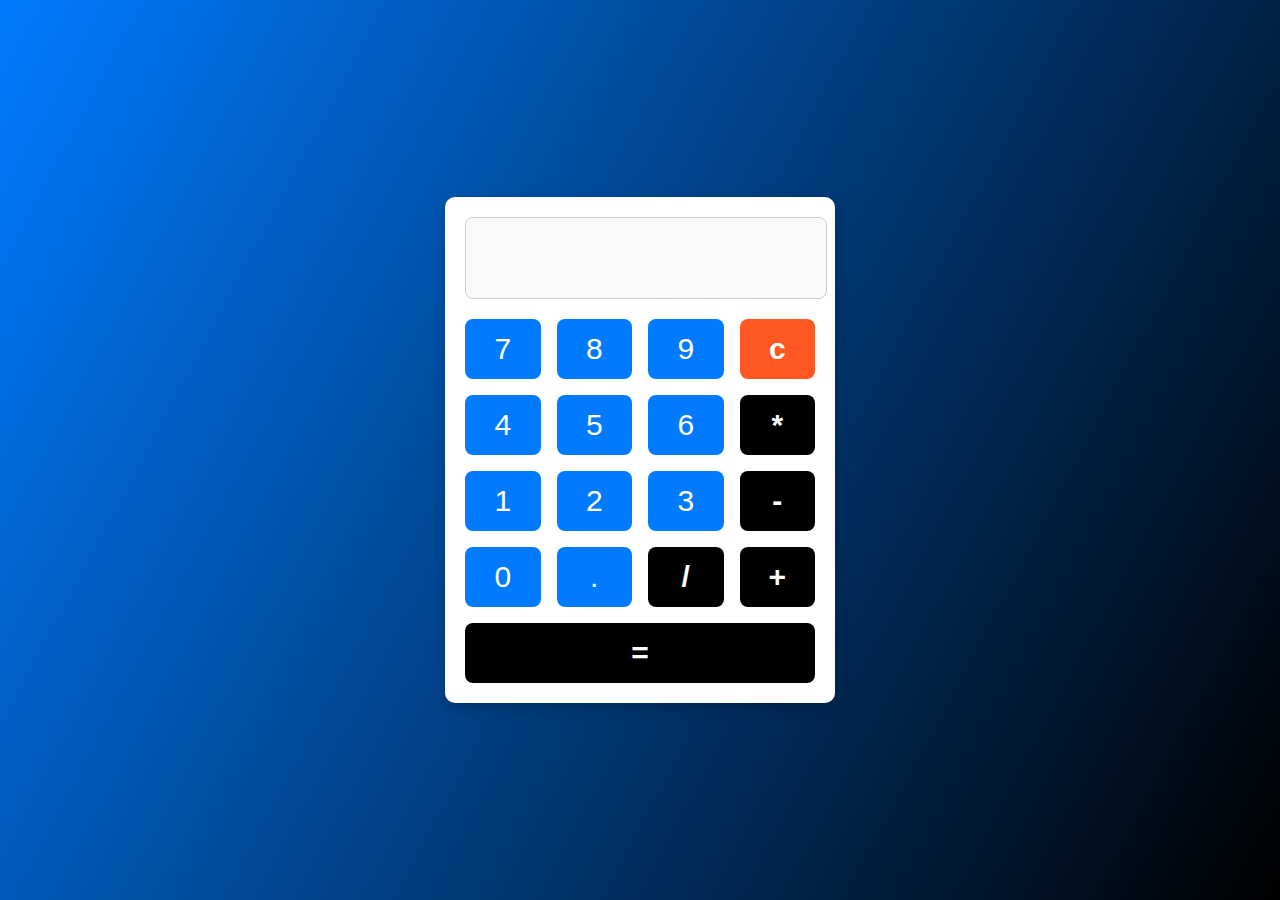
<file: index.html>
<!DOCTYPE html>
<html lang="en">
<head>
    <meta charset="UTF-8">
    <meta name="viewport" content="width=device-width, initial-scale=1.0">
    <title>Calculator</title>
    <link rel="stylesheet" href="./calculator.css">
    <!-- link of font -->
<link rel="preconnect" href="https://fonts.gstatic.com" crossorigin>
<link href="https://fonts.googleapis.com/css2?family=Bebas+Neue&family=Poppins:ital,wght@0,100;0,200;0,300;0,400;0,500;0,600;0,700;0,800;0,900;1,100;1,200;1,300;1,400;1,500;1,600;1,700;1,800;1,900&display=swap" rel="stylesheet">
</head>
<body>
    <div class="calculator">
        <div  class="display">
            <input id="display" type="text" >
        </div>
        <div class="buttons">
            <button class="number" onclick="AppendInDisplay('7')">7</button>
            <button class="number"onclick="AppendInDisplay('8')">8</button>
            <button class="number"onclick="AppendInDisplay('9')">9</button>
            <button class="operator_clear" id="clear" onclick="clearDisplay()">c</button>

            <button class="number"onclick="AppendInDisplay('4')" >4</button>
            <button class="number" onclick="AppendInDisplay('5')">5</button>
            <button class="number"onclick="AppendInDisplay('6')" >6</button>
            <button class="operator"onclick="AppendInDisplay('*')" >*</button>

            <button class="number"onclick="AppendInDisplay('1')" >1</button>
            <button class="number"onclick="AppendInDisplay('2')" >2</button>
            <button class="number"onclick="AppendInDisplay('3')" >3</button>
            <button class="operator"onclick="AppendInDisplay('-')" >-</butto>
            <button class="number"onclick="AppendInDisplay('0')" >0</button>
            <button class="number" onclick="AppendInDisplay('.')" >.</button>
            <button class="operator" onclick="AppendInDisplay('/')" >/</button>        
            <button class="operator" onclick="AppendInDisplay('+')">+</button>

            <button class="operator" id="eguals"onclick= "calculateResult()">=</button>
        </div>
    </div>
      <script src="./calculator.js"></script>
</body>
</html>
</file>
<file: calculator.css>
:root{
--main-color:  #007BFF;
--second-color:black;
--text-color:rgb(255,255,255);
}
body{
    font-family:Roboto Condensed, sans-serif;
    box-sizing: border-box;
    text-decoration: none;
    padding: 0;
    margin: 0;
    display: flex;
    justify-content: center;
    align-items: center;
    height: 100vh;
    background: linear-gradient(118deg, var(--main-color), var(--second-color));

}
.calculator {
    background: white;
    width: 350px;
    padding: 20px ;
    border-radius: 10px;
    box-shadow: 0 5px 15px 0 rgba(0, 0, 0, 0.2);
}
.calculator .display input{
    width: 97%;
    height: 60px;
    font-size: 45px;
    text-align: right;
    margin-bottom: 20px;
    border: 1px solid #ccc;
    border-radius: 8px;
    padding: 10px;
    background-color: #f9f9f9;
 

   
}
.calculator .buttons {
    display: grid;
    grid-template-columns: repeat(4, 1fr);
    gap: 16px;
}
.calculator .buttons button{
    width: 100%;
    height: 60px;
    font-size: 30px;
    border: none;
    border-radius: 8px;
    cursor: pointer;
}

.calculator .buttons button.number{
    color: var(--text-color);
    background-color:var(--main-color);
}

.calculator .buttons button.operator{
    color: var(--text-color);
    background-color: var(--second-color);
    font-weight: 600;
}

.calculator .buttons button.operator:hover{
    background-color: #004577;
}
.calculator .buttons button.number:hover{
    background-color: #0056b3;
}

.calculator .buttons button.operator_clear{
    color: var(--text-color);
    background-color: #FF5722;
    font-weight: 600; 
}
.calculator .buttons button.operator_clear:hover{
    background-color:#e64a19 ;
}


.calculator .buttons button#eguals{
    color: var(--text-color);
    background-color: var(--second-color);
    font-weight: 600;
    grid-column: span 4;
    width: 100%;
}
</file>
